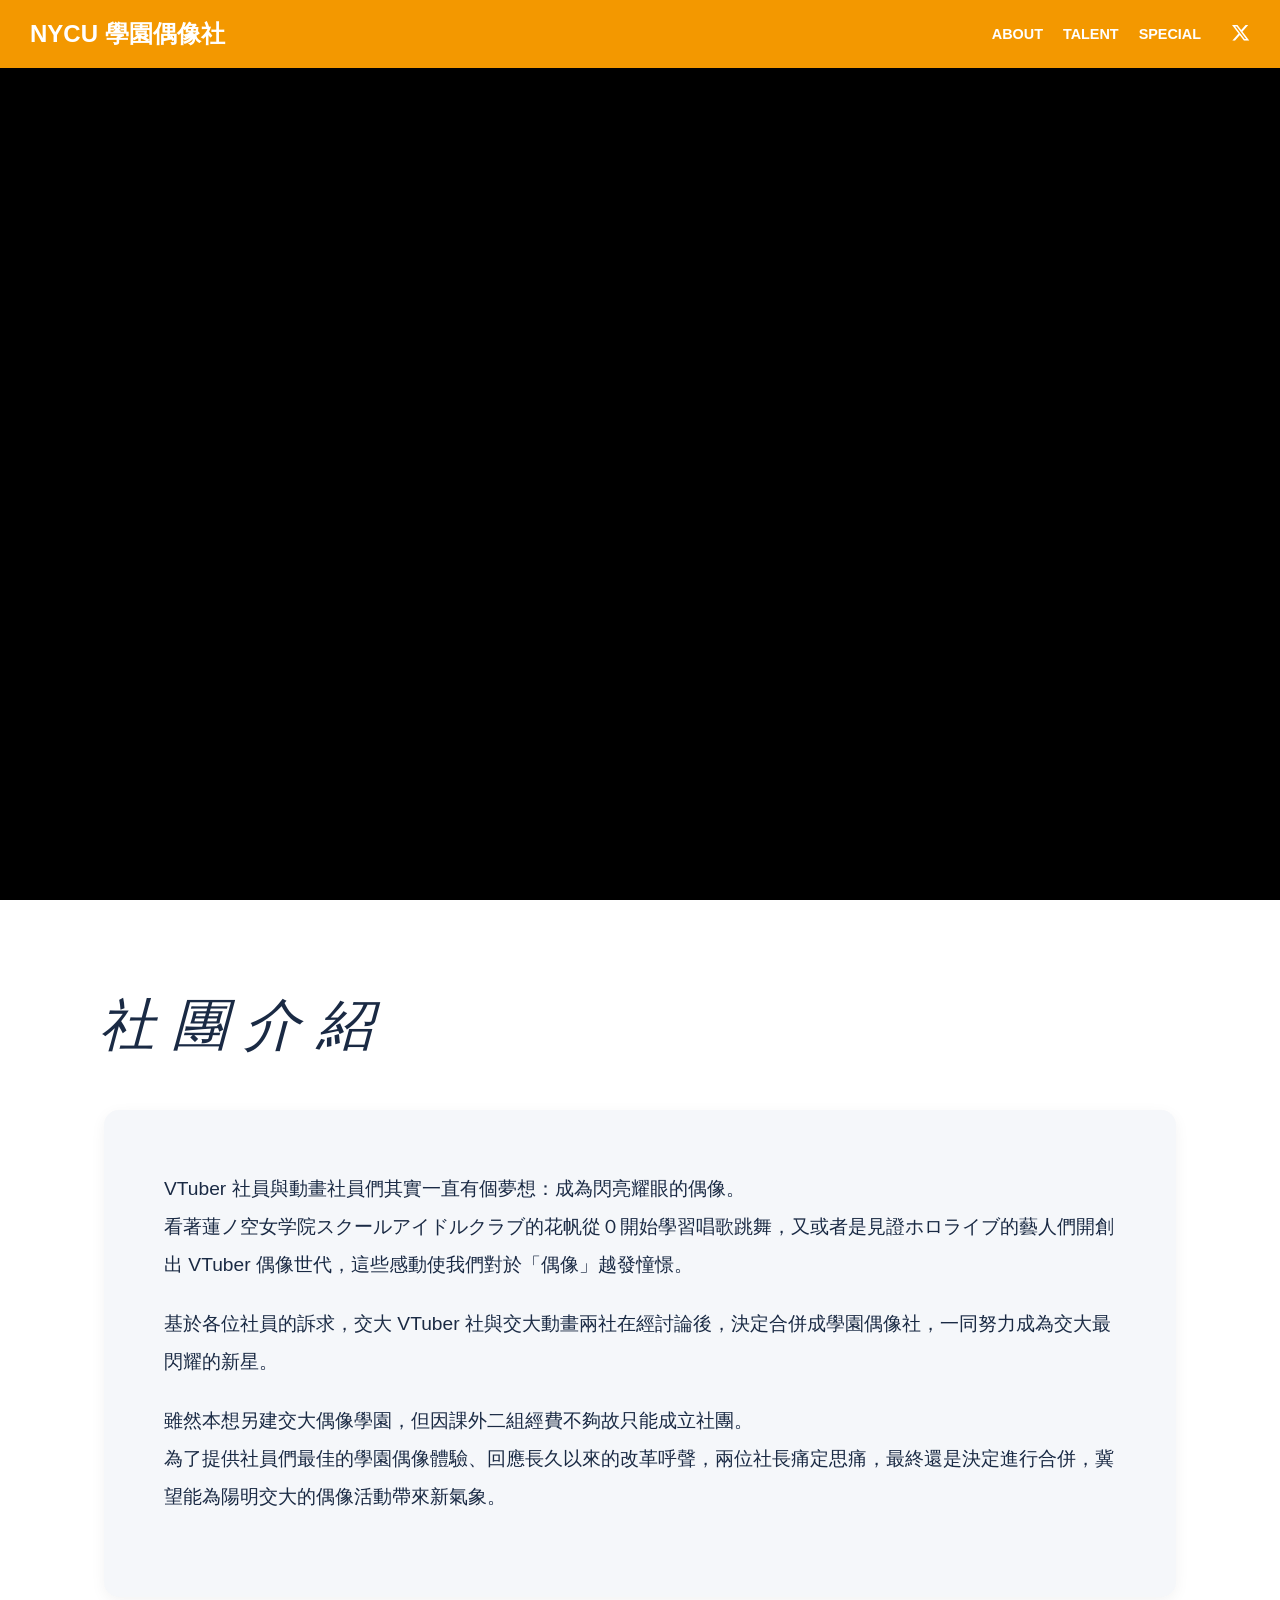
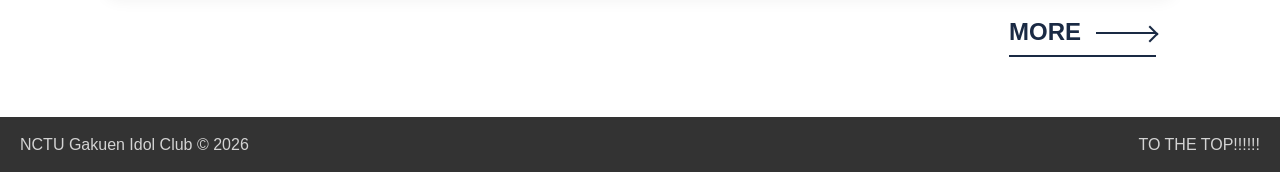
<file: index.html>
<!DOCTYPE html>
<html lang="ja">
<head>
    <meta charset="UTF-8">
    <meta name="viewport" content="width=device-width, initial-scale=1.0">
    <title>國立陽明交通大學學園偶像社</title>
    <link rel="icon" href="images/da.jpg">
    <link rel="stylesheet" href="style.css">
    <link rel="stylesheet" href="https://cdnjs.cloudflare.com/ajax/libs/font-awesome/6.4.0/css/all.min.css">
</head>
<body>
    <header class="site-header">
        <div class="logo">
            <a href="/">NYCU 學園偶像社</a>
        </div>
        <nav class="main-nav">
            <ul>
                <li><a href="pages/about.html">ABOUT</a></li>
                <li><a href="pages/talent.html">TALENT</a></li>
                <li><a href="https://www.youtube.com/shorts/sRKBkiL_kjs" target="_blank">SPECIAL</a></li>
            </ul>
        </nav>
        <div class="social-nav">
            <a href="#" target="_blank"><i class="fab fa-x-twitter"></i></a>
        </div>
        <button class="hamburger" id="hamburger">
            <span></span><span></span><span></span>
        </button>
    </header>

    <section class="hero">
        <div class="hero-content">
            <video src="./images/shuki.mp4" autoplay loop muted playsinline></video>
        </div>
    </section>

    <section class="about-club section-container" id="about">
        <h2 class="section-title">社團介紹</h2>
        <div class="about-content">
            <div class="about-text">
                <p>VTuber 社員與動畫社員們其實一直有個夢想：成為閃亮耀眼的偶像。<br>
                看著蓮ノ空女学院スクールアイドルクラブ的花帆從０開始學習唱歌跳舞，又或者是見證ホロライブ的藝人們開創出 VTuber 偶像世代，這些感動使我們對於「偶像」越發憧憬。</p>
                <p>基於各位社員的訴求，交大 VTuber 社與交大動畫兩社在經討論後，決定合併成學園偶像社，一同努力成為交大最閃耀的新星。</p>
                <p>雖然本想另建交大偶像學園，但因課外二組經費不夠故只能成立社團。<br>
                為了提供社員們最佳的學園偶像體驗、回應長久以來的改革呼聲，兩位社長痛定思痛，最終還是決定進行合併，冀望能為陽明交大的偶像活動帶來新氣象。</p>
            </div>
            <div class="about-more">
                <a href="pages/about.html" class="more-link">MORE <span class="arrow-line"></span></a>
            </div>
        </div>
    </section>

    <script src="script.js"></script>
    <footer class="site-footer">
        <div class="footer-left">NCTU Gakuen Idol Club &copy; 2026</div>
        <div class="footer-right">TO THE TOP!!!!!!</div>
    </footer>
</body>
</html>
</file>
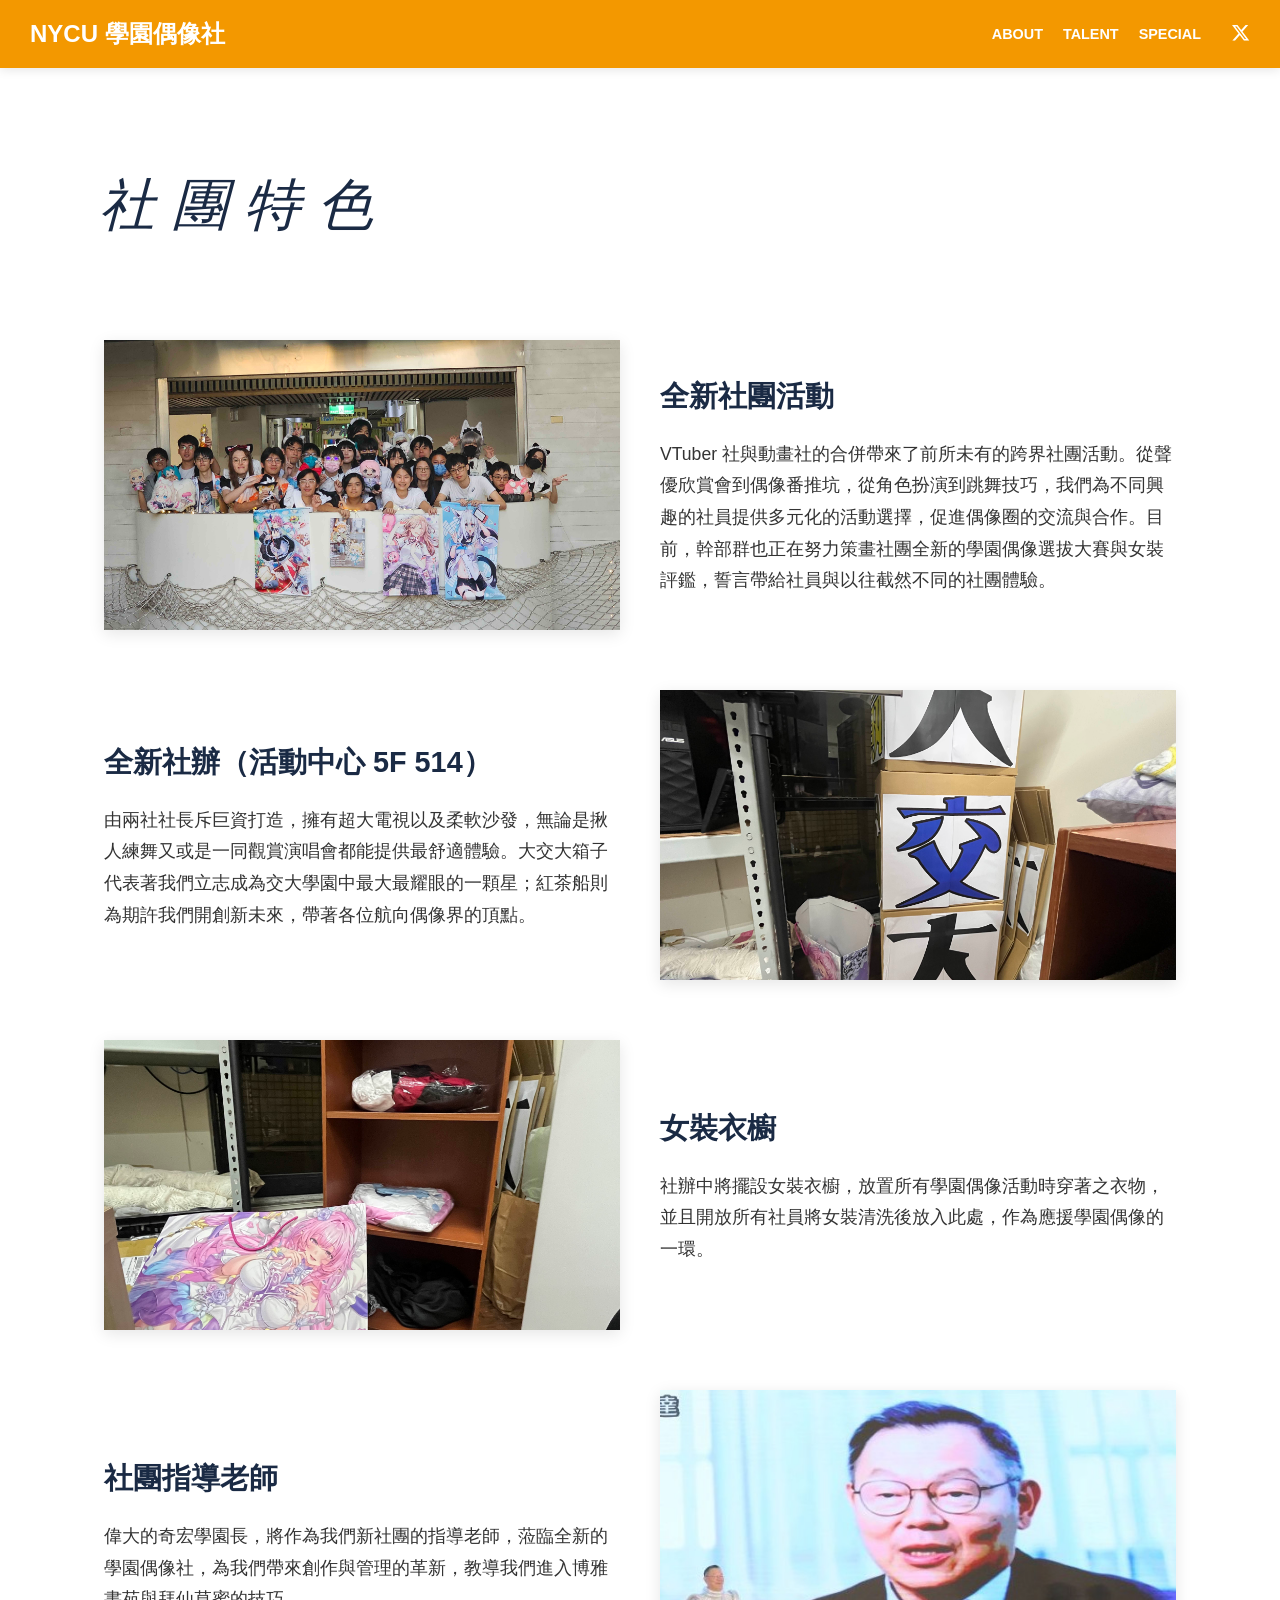
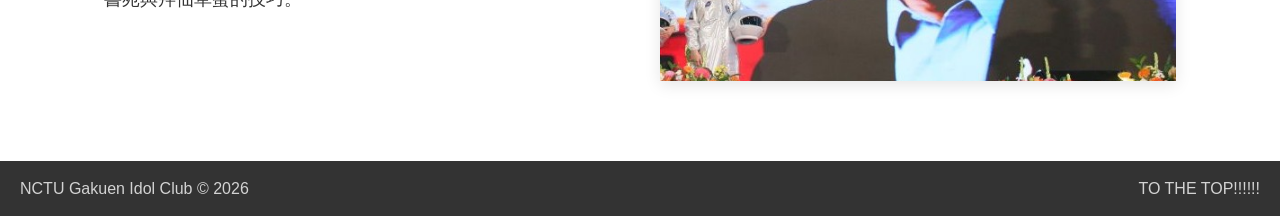
<file: pages/about.html>
<!DOCTYPE html>
<html lang="ja">
<head>
    <meta charset="UTF-8">
    <meta name="viewport" content="width=device-width, initial-scale=1.0">
    <title>國立陽明交通大學學園偶像社 - ABOUT</title>
    <link rel="icon" href="../images/da.jpg">
    <link rel="stylesheet" href="../style.css">
    <link rel="stylesheet" href="https://cdnjs.cloudflare.com/ajax/libs/font-awesome/6.4.0/css/all.min.css">
    <style>
        .working-container {
            height: 100vh;
            display: flex;
            align-items: center;
            justify-content: center;
            background-color: #f5f7fa;
            font-size: 3rem;
            color: #0033A0;
            font-weight: bold;
        }
    </style>
</head>
<body>
    <header class="site-header">
        <div class="logo">
            <a href="/">NYCU 學園偶像社</a>
        </div>
        <nav class="main-nav">
            <ul>
                <li><a href="about.html">ABOUT</a></li>
                <li><a href="talent.html">TALENT</a></li>
                <li><a href="https://www.youtube.com/shorts/sRKBkiL_kjs" target="_blank">SPECIAL</a></li>
            </ul>
        </nav>
        <div class="social-nav">
            <a href="#" target="_blank"><i class="fab fa-x-twitter"></i></a>
        </div>
        <button class="hamburger" id="hamburger">
            <span></span><span></span><span></span>
        </button>
    </header>

    <section class="about-section">
        <h2 class="section-title">社團特色</h2>
        <div class="feature-container">
            <div class="feature-row">
                <div class="feature-image">
                    <img src="../images/activity.jpg" alt="全新社團活動">
                </div>
                <div class="feature-text">
                    <h3>全新社團活動</h3>
                    <p>VTuber 社與動畫社的合併帶來了前所未有的跨界社團活動。從聲優欣賞會到偶像番推坑，從角色扮演到跳舞技巧，我們為不同興趣的社員提供多元化的活動選擇，促進偶像圈的交流與合作。目前，幹部群也正在努力策畫社團全新的學園偶像選拔大賽與女裝評鑑，誓言帶給社員與以往截然不同的社團體驗。</p>
                </div>
            </div>

            <div class="feature-row reverse">
                <div class="feature-image">
                    <img src="../images/bignycu.jpg" alt="全新社辦">
                </div>
                <div class="feature-text">
                    <h3>全新社辦（活動中心 5F 514）</h3>
                    <p>由兩社社長斥巨資打造，擁有超大電視以及柔軟沙發，無論是揪人練舞又或是一同觀賞演唱會都能提供最舒適體驗。大交大箱子代表著我們立志成為交大學園中最大最耀眼的一顆星；紅茶船則為期許我們開創新未來，帶著各位航向偶像界的頂點。</p>
                </div>
            </div>

            <div class="feature-row">
                <div class="feature-image">
                    <img src="../images/dress.jpg" alt="女裝衣櫥">
                </div>
                <div class="feature-text">
                    <h3>女裝衣櫥</h3>
                    <p>社辦中將擺設女裝衣櫥，放置所有學園偶像活動時穿著之衣物，並且開放所有社員將女裝清洗後放入此處，作為應援學園偶像的一環。</p>
                </div>
            </div>

            <div class="feature-row reverse">
                <div class="feature-image">
                    <img src="../images/qi.jpg" alt="社團指導老師">
                </div>
                <div class="feature-text">
                    <h3>社團指導老師</h3>
                    <p>偉大的奇宏學園長，將作為我們新社團的指導老師，蒞臨全新的學園偶像社，為我們帶來創作與管理的革新，教導我們進入博雅書苑與拜仙草蜜的技巧。</p>
                </div>
            </div>
        </div>
    </section>

    <script src="../script.js"></script>
    <footer class="site-footer">
        <div class="footer-left">NCTU Gakuen Idol Club &copy; 2026</div>
        <div class="footer-right">TO THE TOP!!!!!!</div>
    </footer>
</body>
</html>
</file>
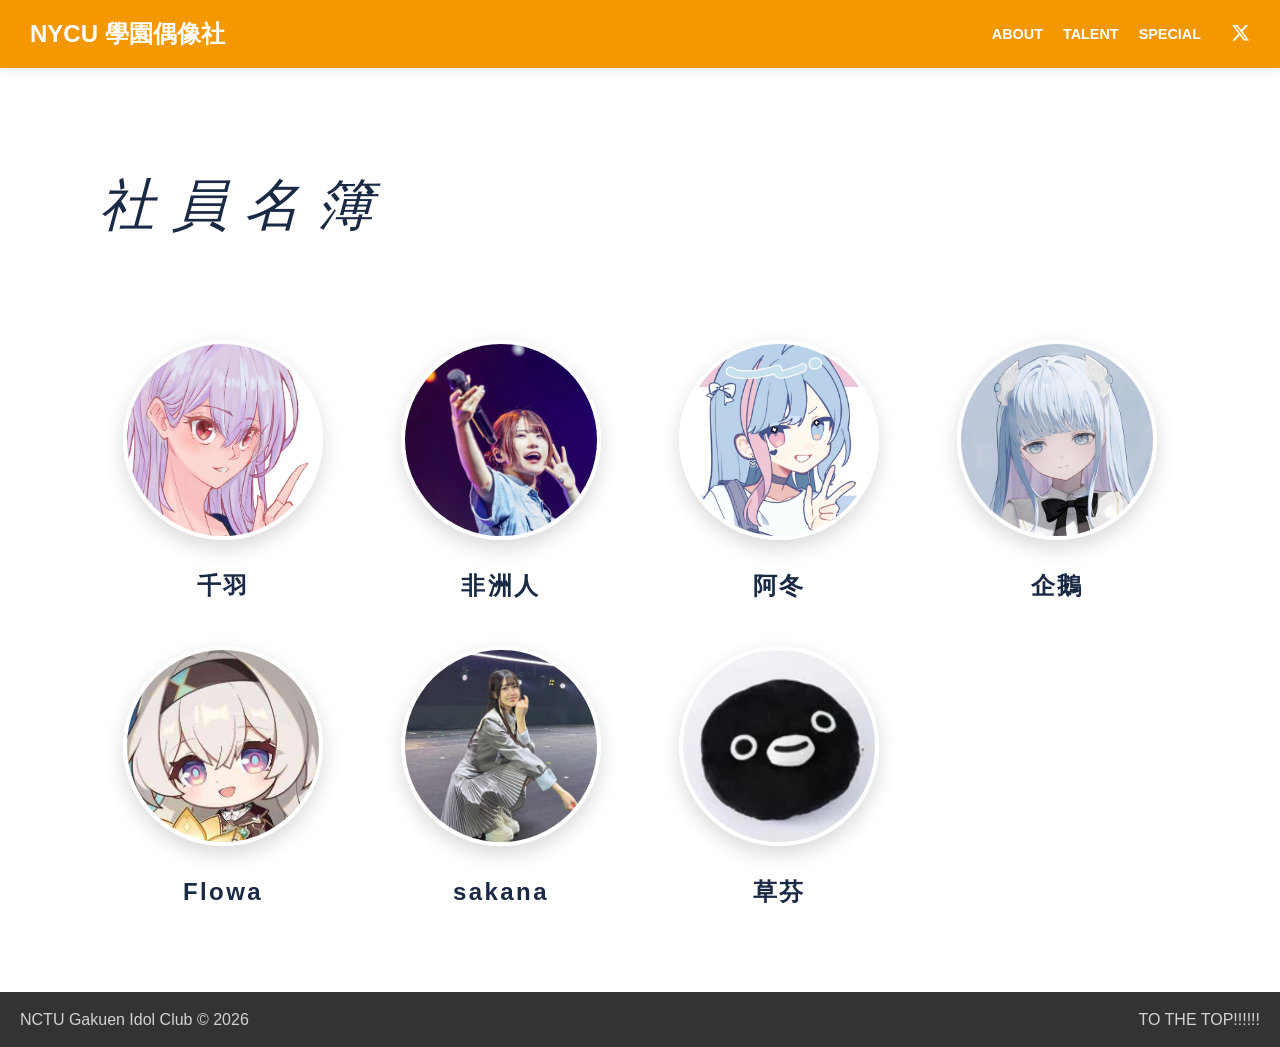
<file: pages/talent.html>
<!DOCTYPE html>
<html lang="ja">
<head>
    <meta charset="UTF-8">
    <meta name="viewport" content="width=device-width, initial-scale=1.0">
    <title>國立陽明交通大學學園偶像社 - TALENT</title>
    <link rel="icon" href="../images/da.jpg">
    <link rel="stylesheet" href="../style.css">
    <link rel="stylesheet" href="https://cdnjs.cloudflare.com/ajax/libs/font-awesome/6.4.0/css/all.min.css">
    <style>
        .working-container {
            height: 100vh;
            display: flex;
            align-items: center;
            justify-content: center;
            background-color: #f5f7fa;
            font-size: 3rem;
            color: #0033A0;
            font-weight: bold;
        }
    </style>
</head>
<body>
    <header class="site-header">
        <div class="logo">
            <a href="/">NYCU 學園偶像社</a>
        </div>
        <nav class="main-nav">
            <ul>
                <li><a href="about.html">ABOUT</a></li>
                <li><a href="talent.html">TALENT</a></li>
                <li><a href="https://www.youtube.com/shorts/sRKBkiL_kjs" target="_blank">SPECIAL</a></li>
            </ul>
        </nav>
        <div class="social-nav">
            <a href="#" target="_blank"><i class="fab fa-x-twitter"></i></a>
        </div>
        <button class="hamburger" id="hamburger">
            <span></span><span></span><span></span>
        </button>
    </header>

    <section class="talent-section">
        <h2 class="section-title">社員名簿</h2>
        <div class="talent-grid">
            <!-- 千羽 -->
            <div class="talent-card">
                <a href="talent/senba.html">
                    <img src="../images/senba.webp" alt="千羽" class="talent-img">
                </a>
                <h3 class="talent-name">千羽</h3>
            </div>
            <!-- 非洲人 -->
            <div class="talent-card">
                <a href="talent/african.html">
                    <img src="../images/gafric.webp" alt="非洲人" class="talent-img">
                </a>
                <h3 class="talent-name">非洲人</h3>
            </div>
            <!-- 阿冬 -->
            <div class="talent-card">
                <a href="talent/huyu.html">
                    <img src="../images/huyu.png" alt="阿冬" class="talent-img">
                </a>
                <h3 class="talent-name">阿冬</h3>
            </div>
            <!-- 企鵝 -->
            <div class="talent-card">
                <a href="talent/penguin.html">
                    <img src="../images/penguin.png" alt="企鵝" class="talent-img">
                </a>
                <h3 class="talent-name">企鵝</h3>
            </div>
            <!-- flowa -->
            <div class="talent-card">
                <a href="talent/flowa.html">
                    <img src="../images/flowa.jpg" alt="flowa" class="talent-img">
                </a>
                <h3 class="talent-name">Flowa</h3>
            </div>
            <!-- sakana -->
            <div class="talent-card">
                <a href="talent/sakana.html">
                    <img src="../images/sakana.jpg" alt="sakana" class="talent-img">
                </a>
                <h3 class="talent-name">sakana</h3>
            </div>
            <!-- 草芬 -->
            <div class="talent-card">
                <a href="talent/s9d.html">
                    <img src="../images/s9d.jpg" alt="草芬" class="talent-img">
                </a>
                <h3 class="talent-name">草芬</h3>
            </div>
        </div>
    </section>

    <script src="../script.js"></script>
    <footer class="site-footer">
        <div class="footer-left">NCTU Gakuen Idol Club &copy; 2026</div>
        <div class="footer-right">TO THE TOP!!!!!!</div>
    </footer>
</body>
</html>
</file>
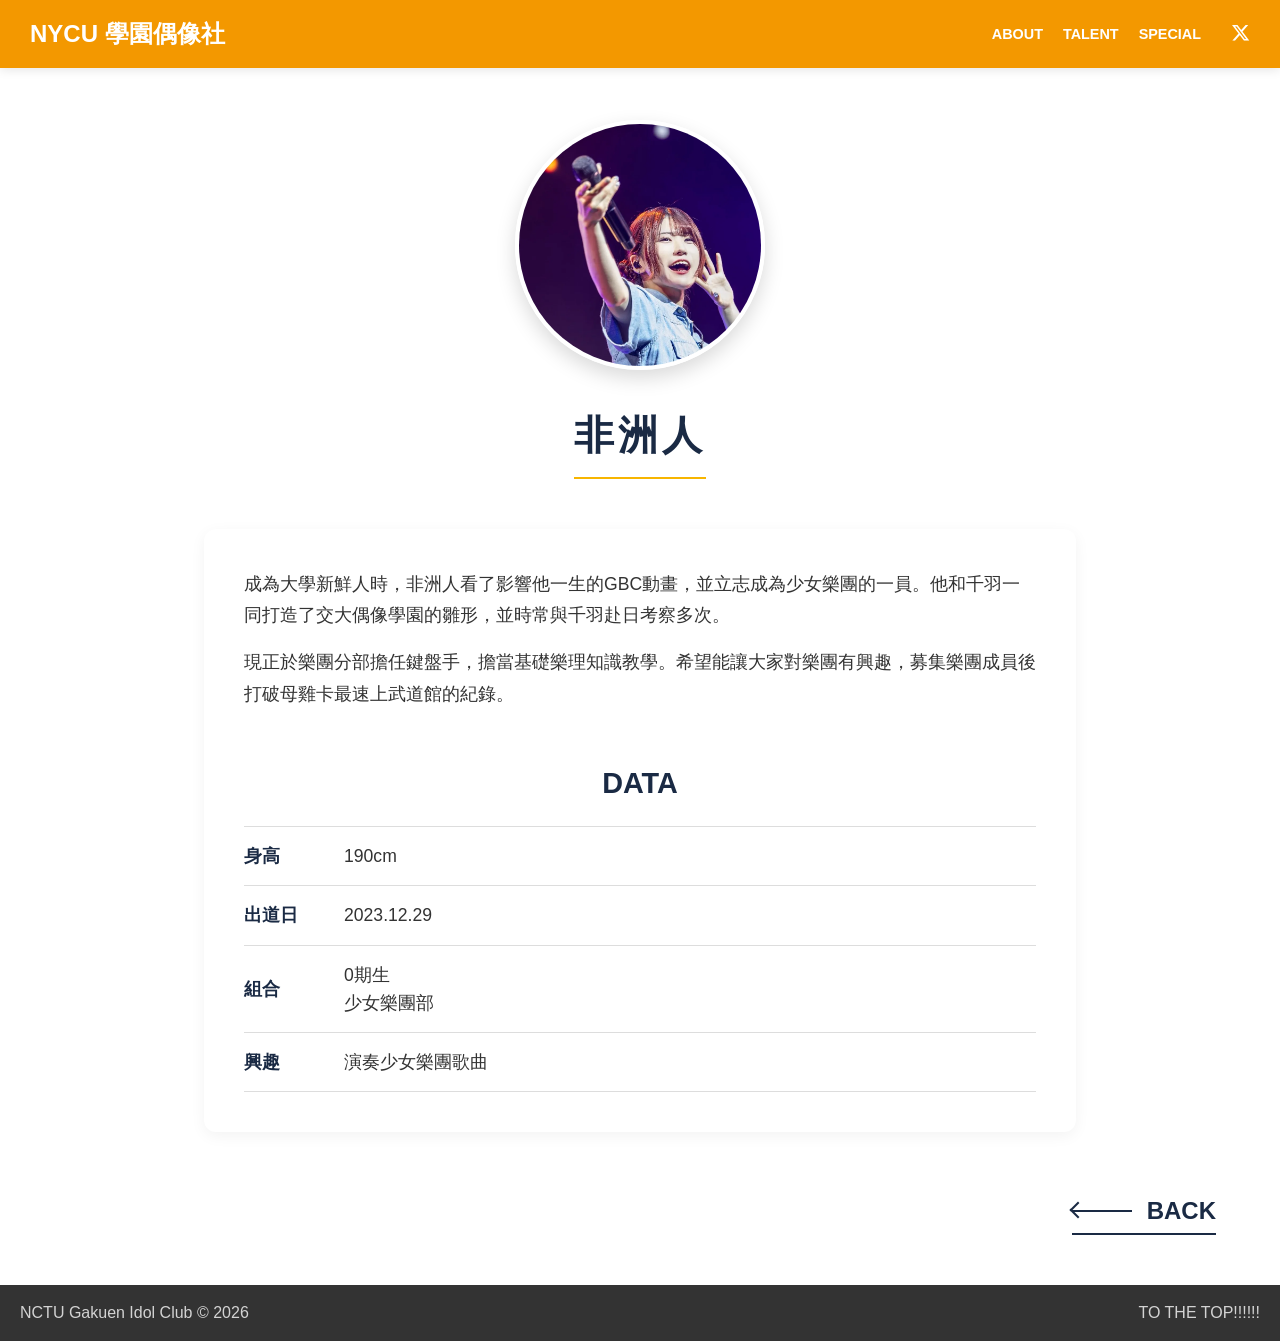
<file: pages/talent/african.html>
<!DOCTYPE html>
<html lang="zh-TW">
<head>
    <meta charset="UTF-8">
    <meta name="viewport" content="width=device-width, initial-scale=1.0">
    <title>國立陽明交通大學學園偶像社 - 非洲人</title>
    <link rel="icon" href="../../images/da.jpg">
    <link rel="stylesheet" href="../../style.css">
    <link rel="stylesheet" href="https://cdnjs.cloudflare.com/ajax/libs/font-awesome/6.4.0/css/all.min.css">
</head>
<body>
    <header class="site-header">
        <div class="logo">
            <a href="/">NYCU 學園偶像社</a>
        </div>
        <nav class="main-nav">
            <ul>
                <li><a href="../about.html">ABOUT</a></li>
                <li><a href="../talent.html">TALENT</a></li>
                <li><a href="https://www.youtube.com/shorts/sRKBkiL_kjs" target="_blank">SPECIAL</a></li>
            </ul>
        </nav>
        <div class="social-nav">
            <a href="#" target="_blank"><i class="fab fa-x-twitter"></i></a>
        </div>
        <button class="hamburger" id="hamburger">
            <span></span><span></span><span></span>
        </button>
    </header>

    <main class="talent-profile">
        <div class="profile-header">
            <div class="profile-avatar">
                <img src="../../images/gafric.webp" alt="非洲人">
            </div>
            <h1 class="profile-name">非洲人</h1>
        </div>

        <div class="profile-content">
            <div class="profile-intro">
                <p>成為大學新鮮人時，非洲人看了影響他一生的GBC動畫，並立志成為少女樂團的一員。他和千羽一同打造了交大偶像學園的雛形，並時常與千羽赴日考察多次。</p>
                <p>現正於樂團分部擔任鍵盤手，擔當基礎樂理知識教學。希望能讓大家對樂團有興趣，募集樂團成員後打破母雞卡最速上武道館的紀錄。</p>
            </div>

            <div class="profile-data">
                <h2 class="data-title">DATA</h2>
                <table class="data-table">
                    <tr>
                        <th>身高</th>
                        <td>190cm</td>
                    </tr>
                    <tr>
                        <th>出道日</th>
                        <td>2023.12.29</td>
                    </tr>
                    <tr>
                        <th>組合</th>
                        <td>0期生<br>少女樂團部</td>
                    </tr>
                    <tr>
                        <th>興趣</th>
                        <td>演奏少女樂團歌曲</td>
                    </tr>
                </table>
            </div>
        </div>
    </main>
    <div style="text-align: right; margin-top: 50px; margin-bottom: 50px; padding-right: 5%;"><a href="../talent.html" class="more-link"><span class="arrow-line" style="transform: rotate(180deg); margin-left: 0; margin-right: 15px;"></span>BACK</a></div>
    <script src="../../script.js"></script>
    <footer class="site-footer">
        <div class="footer-left">NCTU Gakuen Idol Club &copy; 2026</div>
        <div class="footer-right">TO THE TOP!!!!!!</div>
    </footer>
</body>
</html>
</file>
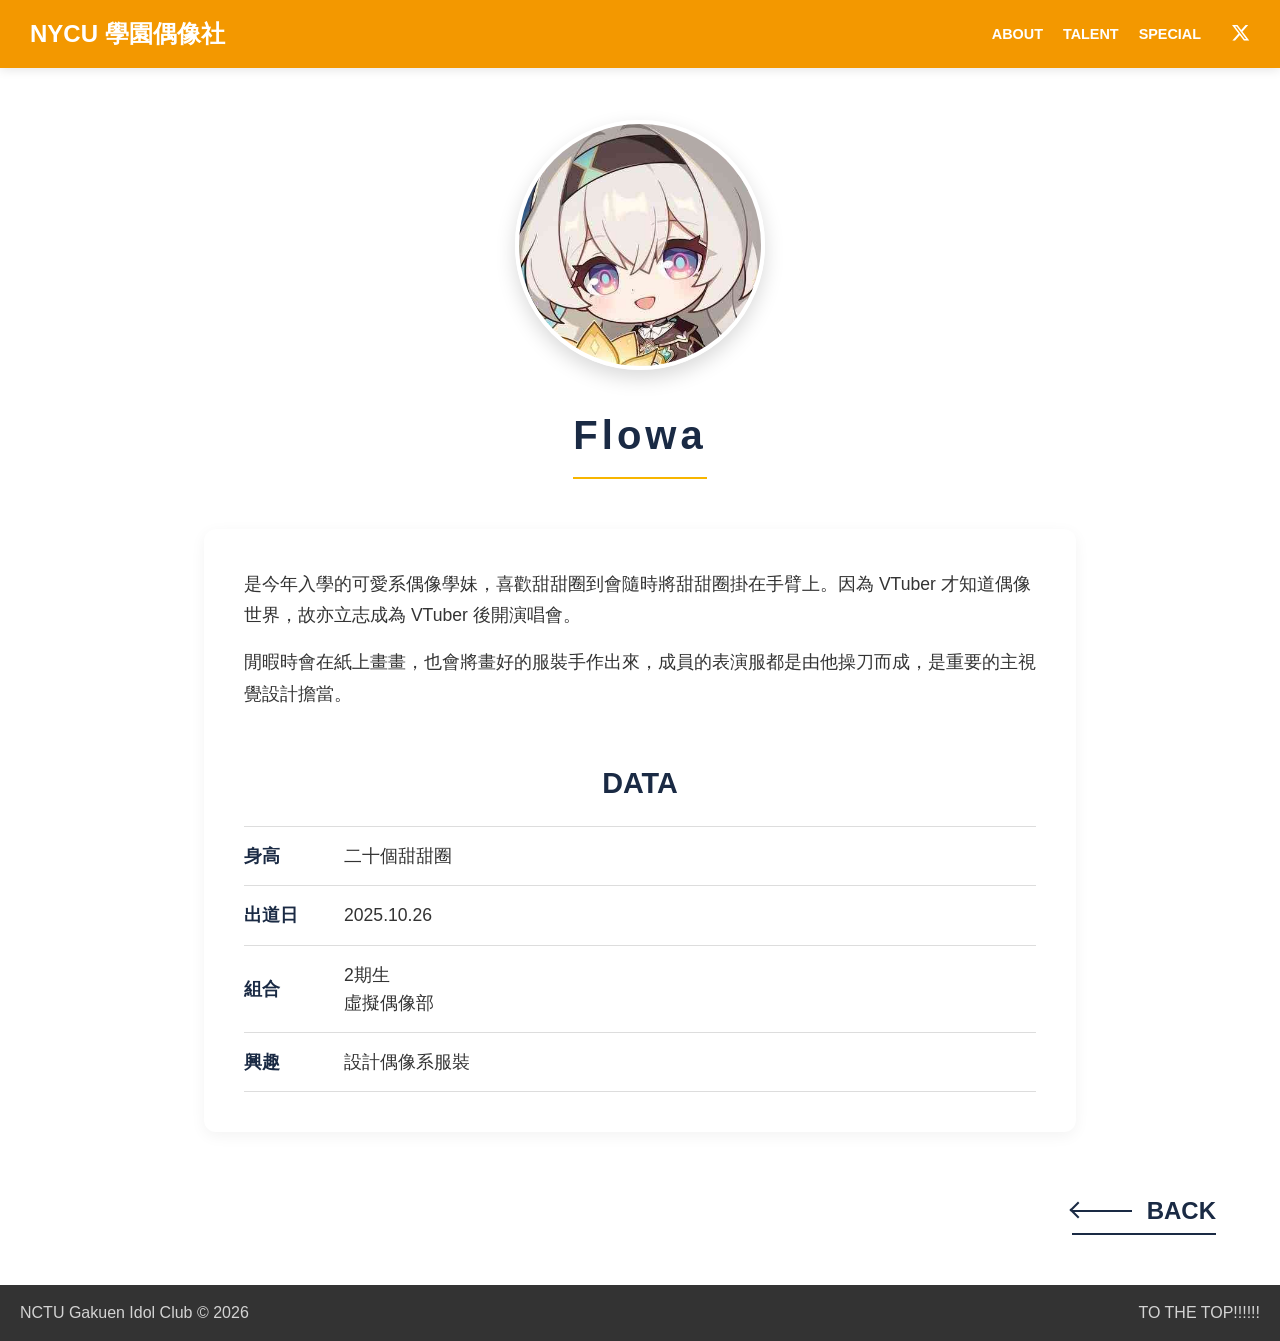
<file: pages/talent/flowa.html>
<!DOCTYPE html>
<html lang="zh-TW">
<head>
    <meta charset="UTF-8">
    <meta name="viewport" content="width=device-width, initial-scale=1.0">
    <title>國立陽明交通大學學園偶像社 - Flowa</title>
    <link rel="icon" href="../../images/da.jpg">
    <link rel="stylesheet" href="../../style.css">
    <link rel="stylesheet" href="https://cdnjs.cloudflare.com/ajax/libs/font-awesome/6.4.0/css/all.min.css">
</head>
<body>
    <header class="site-header">
        <div class="logo">
            <a href="/">NYCU 學園偶像社</a>
        </div>
        <nav class="main-nav">
            <ul>
                <li><a href="../about.html">ABOUT</a></li>
                <li><a href="../talent.html">TALENT</a></li>
                <li><a href="https://www.youtube.com/shorts/sRKBkiL_kjs" target="_blank">SPECIAL</a></li>
            </ul>
        </nav>
        <div class="social-nav">
            <a href="#" target="_blank"><i class="fab fa-x-twitter"></i></a>
        </div>
        <button class="hamburger" id="hamburger">
            <span></span><span></span><span></span>
        </button>
    </header>

    <main class="talent-profile">
        <div class="profile-header">
            <div class="profile-avatar">
                <img src="../../images/flowa.jpg" alt="Flowa">
            </div>
            <h1 class="profile-name">Flowa</h1>
        </div>

        <div class="profile-content">
            <div class="profile-intro">
                <p>是今年入學的可愛系偶像學妹，喜歡甜甜圈到會隨時將甜甜圈掛在手臂上。因為 VTuber 才知道偶像世界，故亦立志成為 VTuber 後開演唱會。</p>
                <p>閒暇時會在紙上畫畫，也會將畫好的服裝手作出來，成員的表演服都是由他操刀而成，是重要的主視覺設計擔當。</p>
            </div>

            <div class="profile-data">
                <h2 class="data-title">DATA</h2>
                <table class="data-table">
                    <tr>
                        <th>身高</th>
                        <td>二十個甜甜圈</td>
                    </tr>
                    <tr>
                        <th>出道日</th>
                        <td>2025.10.26</td>
                    </tr>
                    <tr>
                        <th>組合</th>
                        <td>2期生<br>虛擬偶像部</td>
                    </tr>
                    <tr>
                        <th>興趣</th>
                        <td>設計偶像系服裝</td>
                    </tr>
                </table>
            </div>
        </div>
    </main>
    <div style="text-align: right; margin-top: 50px; margin-bottom: 50px; padding-right: 5%;"><a href="../talent.html" class="more-link"><span class="arrow-line" style="transform: rotate(180deg); margin-left: 0; margin-right: 15px;"></span>BACK</a></div>
    <script src="../../script.js"></script>
    <footer class="site-footer">
        <div class="footer-left">NCTU Gakuen Idol Club &copy; 2026</div>
        <div class="footer-right">TO THE TOP!!!!!!</div>
    </footer>
</body>
</html>
</file>
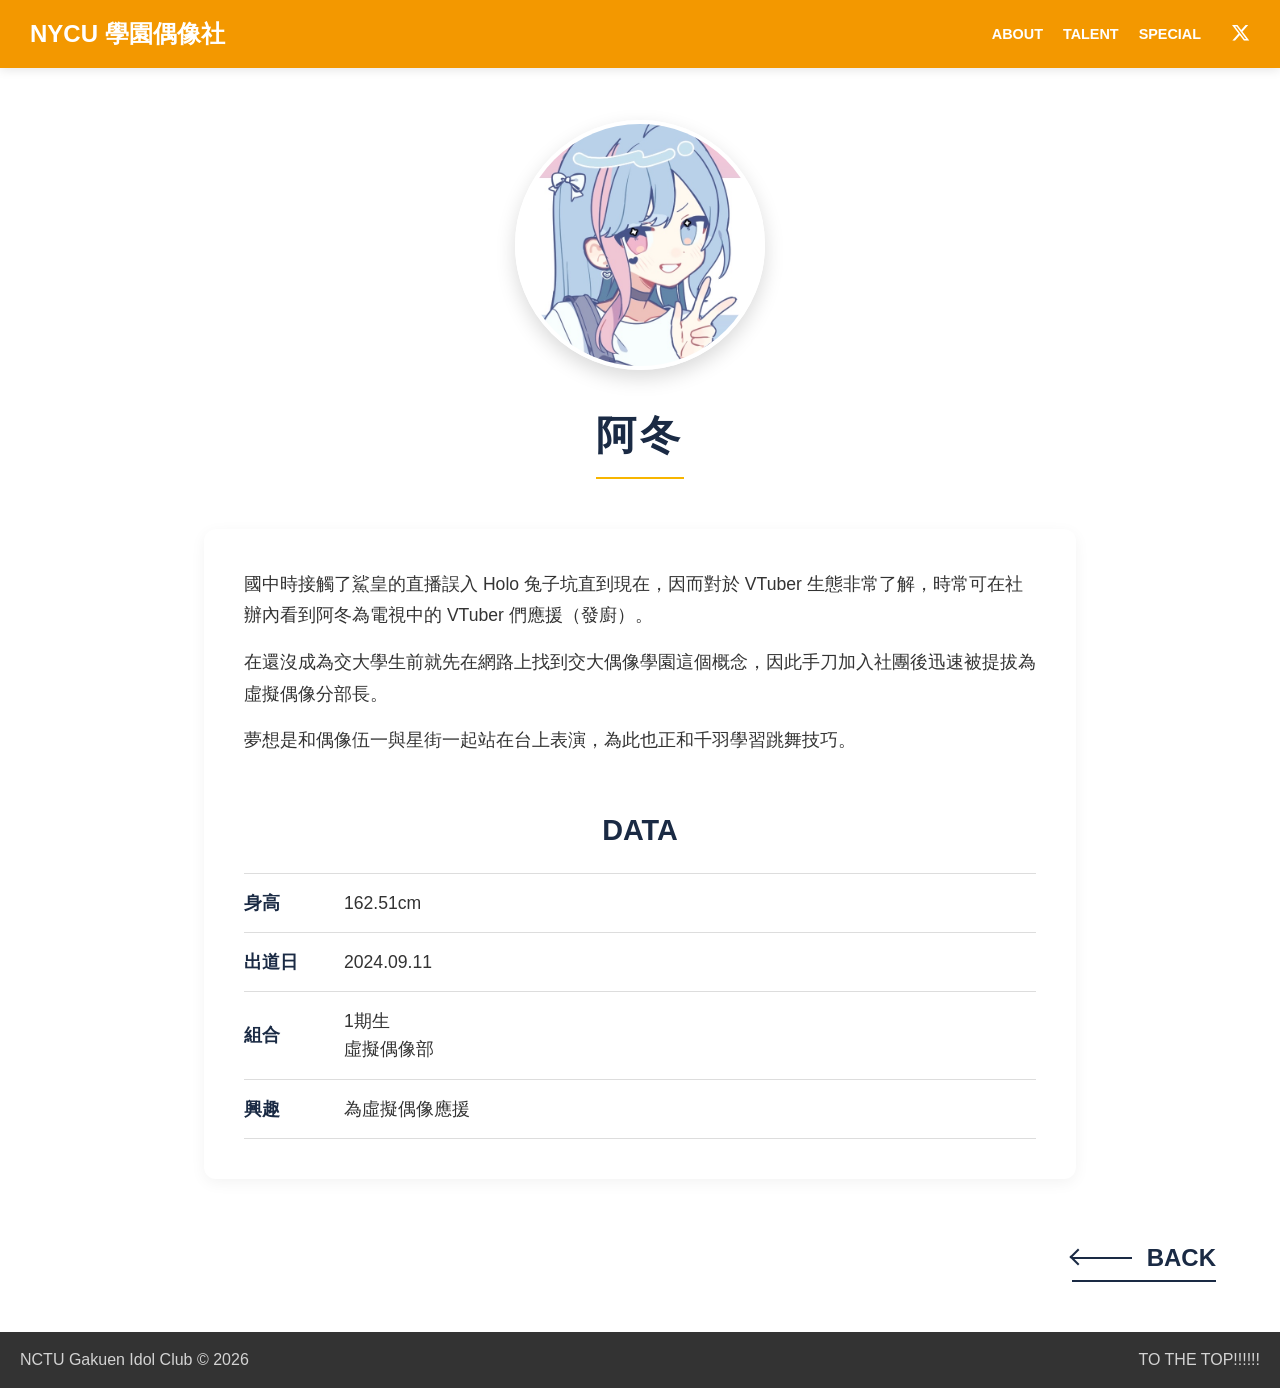
<file: pages/talent/huyu.html>
<!DOCTYPE html>
<html lang="zh-TW">
<head>
    <meta charset="UTF-8">
    <meta name="viewport" content="width=device-width, initial-scale=1.0">
    <title>國立陽明交通大學學園偶像社 - 阿冬</title>
    <link rel="icon" href="../../images/da.jpg">
    <link rel="stylesheet" href="../../style.css">
    <link rel="stylesheet" href="https://cdnjs.cloudflare.com/ajax/libs/font-awesome/6.4.0/css/all.min.css">
</head>
<body>
    <header class="site-header">
        <div class="logo">
            <a href="/">NYCU 學園偶像社</a>
        </div>
        <nav class="main-nav">
            <ul>
                <li><a href="../about.html">ABOUT</a></li>
                <li><a href="../talent.html">TALENT</a></li>
                <li><a href="https://www.youtube.com/shorts/sRKBkiL_kjs" target="_blank">SPECIAL</a></li>
            </ul>
        </nav>
        <div class="social-nav">
            <a href="#" target="_blank"><i class="fab fa-x-twitter"></i></a>
        </div>
        <button class="hamburger" id="hamburger">
            <span></span><span></span><span></span>
        </button>
    </header>

    <main class="talent-profile">
        <div class="profile-header">
            <div class="profile-avatar">
                <img src="../../images/huyu.png" alt="阿冬">
            </div>
            <h1 class="profile-name">阿冬</h1>
        </div>

        <div class="profile-content">
            <div class="profile-intro">
                <p>國中時接觸了鯊皇的直播誤入 Holo 兔子坑直到現在，因而對於 VTuber 生態非常了解，時常可在社辦內看到阿冬為電視中的 VTuber 們應援（發廚）。</p>
                <p>在還沒成為交大學生前就先在網路上找到交大偶像學園這個概念，因此手刀加入社團後迅速被提拔為虛擬偶像分部長。</p>
                <p>夢想是和偶像伍一與星街一起站在台上表演，為此也正和千羽學習跳舞技巧。</p>
            </div>

            <div class="profile-data">
                <h2 class="data-title">DATA</h2>
                <table class="data-table">
                    <tr>
                        <th>身高</th>
                        <td>162.51cm</td>
                    </tr>
                    <tr>
                        <th>出道日</th>
                        <td>2024.09.11</td>
                    </tr>
                    <tr>
                        <th>組合</th>
                        <td>1期生<br>虛擬偶像部</td>
                    </tr>
                    <tr>
                        <th>興趣</th>
                        <td>為虛擬偶像應援</td>
                    </tr>
                </table>
            </div>
        </div>
    </main>
    <div style="text-align: right; margin-top: 50px; margin-bottom: 50px; padding-right: 5%;"><a href="../talent.html" class="more-link"><span class="arrow-line" style="transform: rotate(180deg); margin-left: 0; margin-right: 15px;"></span>BACK</a></div>
    <script src="../../script.js"></script>
    <footer class="site-footer">
        <div class="footer-left">NCTU Gakuen Idol Club &copy; 2026</div>
        <div class="footer-right">TO THE TOP!!!!!!</div>
    </footer>
</body>
</html>
</file>
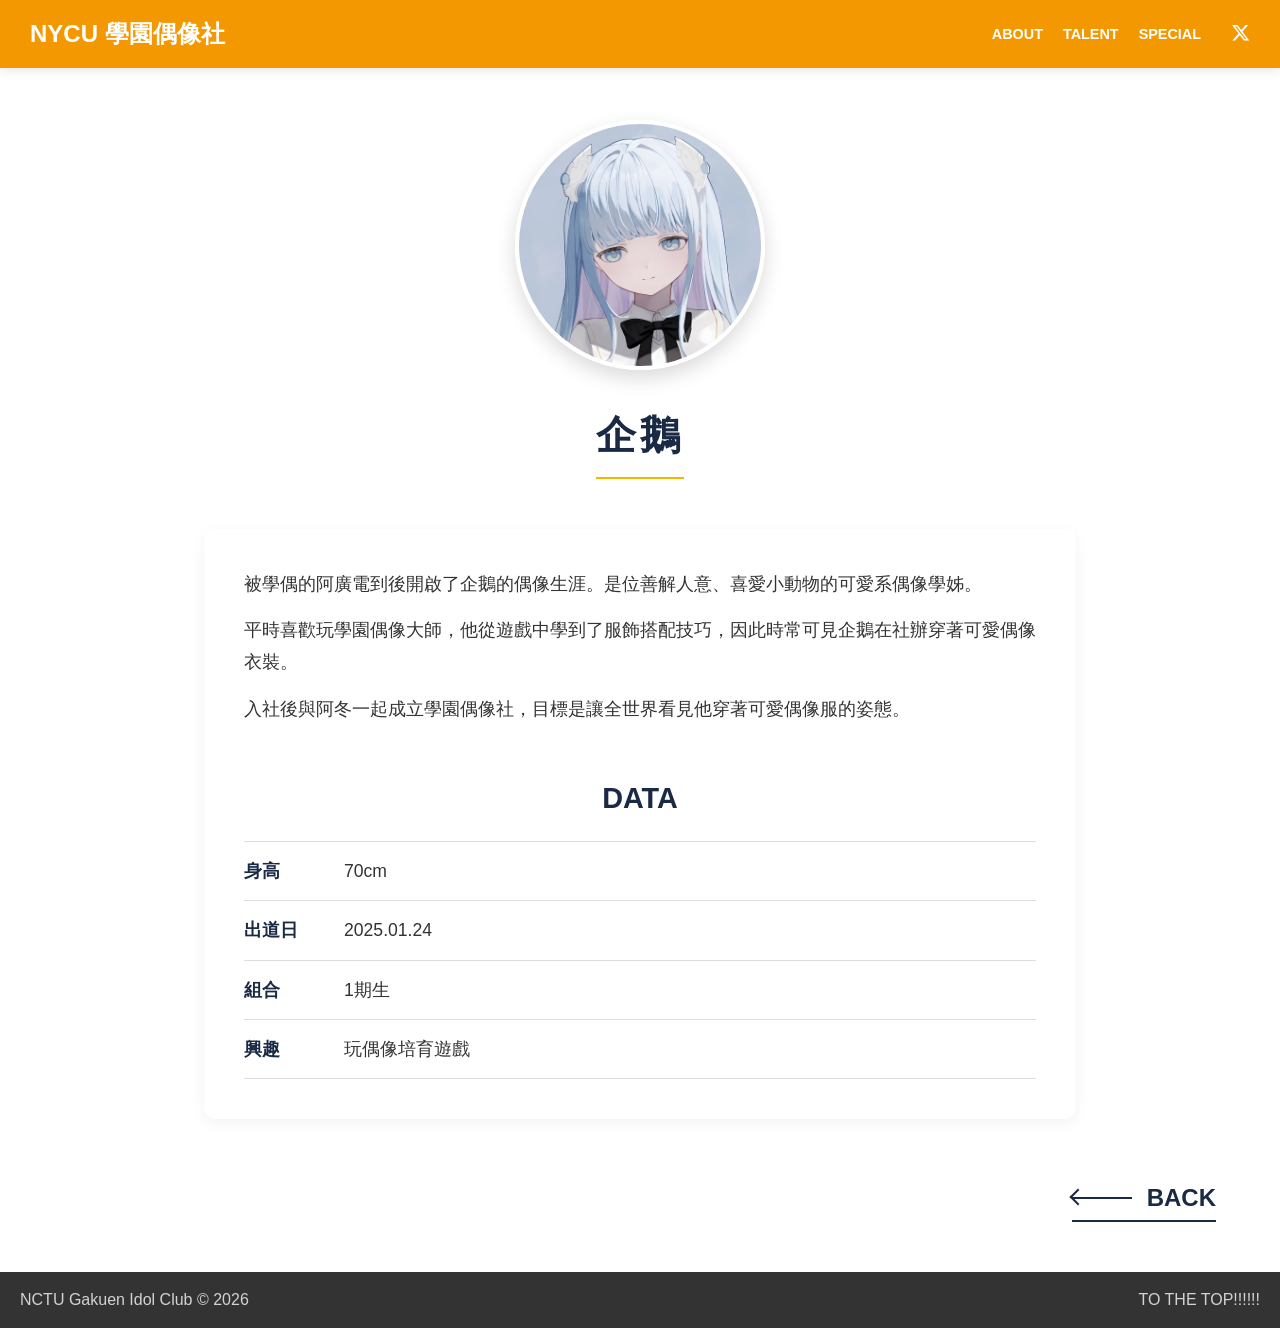
<file: pages/talent/penguin.html>
<!DOCTYPE html>
<html lang="zh-TW">
<head>
    <meta charset="UTF-8">
    <meta name="viewport" content="width=device-width, initial-scale=1.0">
    <title>國立陽明交通大學學園偶像社 - 企鵝</title>
    <link rel="icon" href="../../images/da.jpg">
    <link rel="stylesheet" href="../../style.css">
    <link rel="stylesheet" href="https://cdnjs.cloudflare.com/ajax/libs/font-awesome/6.4.0/css/all.min.css">
</head>
<body>
    <header class="site-header">
        <div class="logo">
            <a href="/">NYCU 學園偶像社</a>
        </div>
        <nav class="main-nav">
            <ul>
                <li><a href="../about.html">ABOUT</a></li>
                <li><a href="../talent.html">TALENT</a></li>
                <li><a href="https://www.youtube.com/shorts/sRKBkiL_kjs" target="_blank">SPECIAL</a></li>
            </ul>
        </nav>
        <div class="social-nav">
            <a href="#" target="_blank"><i class="fab fa-x-twitter"></i></a>
        </div>
        <button class="hamburger" id="hamburger">
            <span></span><span></span><span></span>
        </button>
    </header>

    <main class="talent-profile">
        <div class="profile-header">
            <div class="profile-avatar">
                <img src="../../images/penguin.png" alt="企鵝">
            </div>
            <h1 class="profile-name">企鵝</h1>
        </div>

        <div class="profile-content">
            <div class="profile-intro">
                <p>被學偶的阿廣電到後開啟了企鵝的偶像生涯。是位善解人意、喜愛小動物的可愛系偶像學姊。</p>
                <p>平時喜歡玩學園偶像大師，他從遊戲中學到了服飾搭配技巧，因此時常可見企鵝在社辦穿著可愛偶像衣裝。</p>
                <p>入社後與阿冬一起成立學園偶像社，目標是讓全世界看見他穿著可愛偶像服的姿態。</p>
            </div>

            <div class="profile-data">
                <h2 class="data-title">DATA</h2>
                <table class="data-table">
                    <tr>
                        <th>身高</th>
                        <td>70cm</td>
                    </tr>
                    <tr>
                        <th>出道日</th>
                        <td>2025.01.24</td>
                    </tr>
                    <tr>
                        <th>組合</th>
                        <td>1期生</td>
                    </tr>
                    <tr>
                        <th>興趣</th>
                        <td>玩偶像培育遊戲</td>
                    </tr>
                </table>
            </div>
        </div>
    </main>
    <div style="text-align: right; margin-top: 50px; margin-bottom: 50px; padding-right: 5%;"><a href="../talent.html" class="more-link"><span class="arrow-line" style="transform: rotate(180deg); margin-left: 0; margin-right: 15px;"></span>BACK</a></div>
    <script src="../../script.js"></script>
    <footer class="site-footer">
        <div class="footer-left">NCTU Gakuen Idol Club &copy; 2026</div>
        <div class="footer-right">TO THE TOP!!!!!!</div>
    </footer>
</body>
</html>
</file>
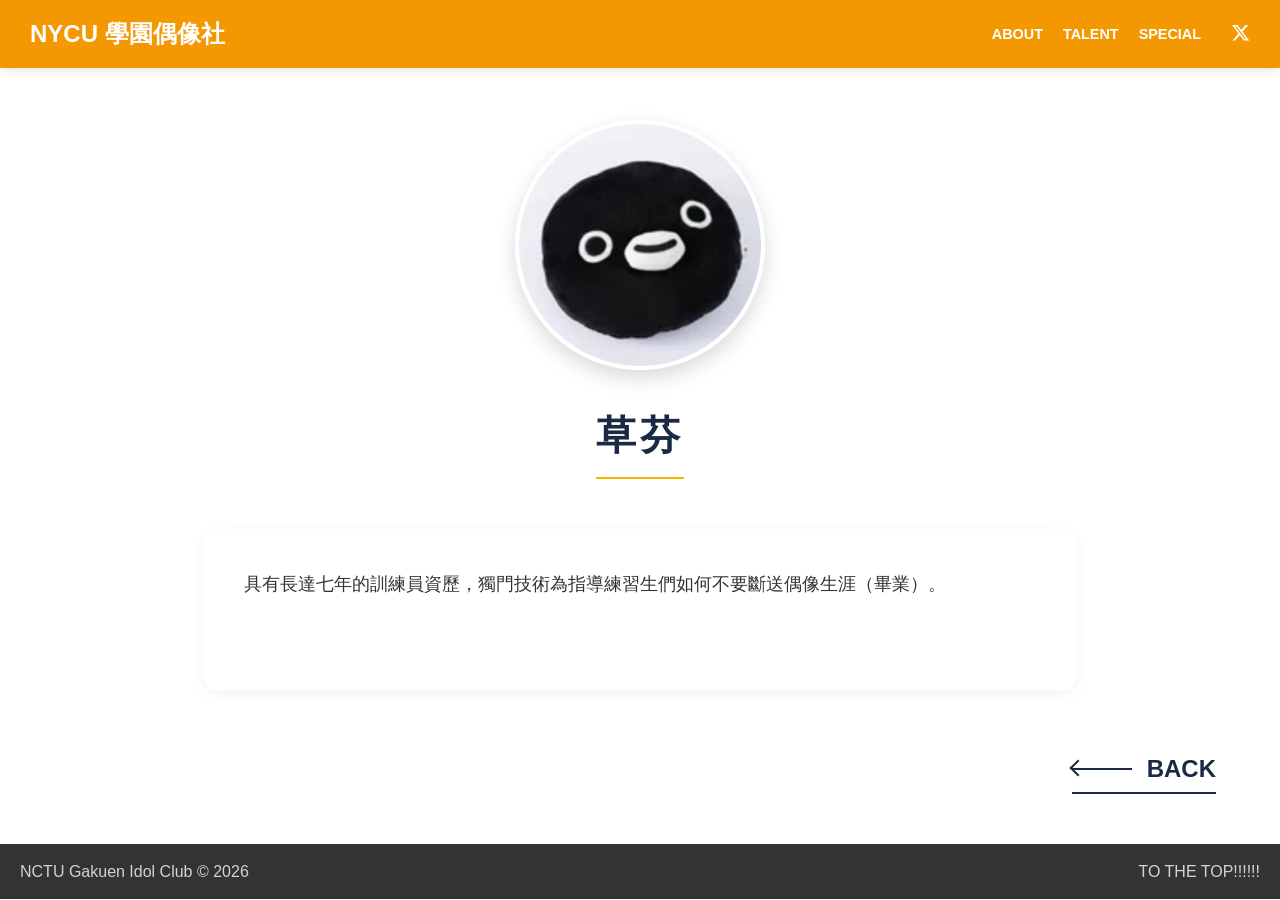
<file: pages/talent/s9d.html>
<!DOCTYPE html>
<html lang="zh-TW">
<head>
    <meta charset="UTF-8">
    <meta name="viewport" content="width=device-width, initial-scale=1.0">
    <title>國立陽明交通大學學園偶像社 - 草芬</title>
    <link rel="icon" href="../../images/da.jpg">
    <link rel="stylesheet" href="../../style.css">
    <link rel="stylesheet" href="https://cdnjs.cloudflare.com/ajax/libs/font-awesome/6.4.0/css/all.min.css">
</head>
<body>
    <header class="site-header">
        <div class="logo">
            <a href="/">NYCU 學園偶像社</a>
        </div>
        <nav class="main-nav">
            <ul>
                <li><a href="../about.html">ABOUT</a></li>
                <li><a href="../talent.html">TALENT</a></li>
                <li><a href="https://www.youtube.com/shorts/sRKBkiL_kjs" target="_blank">SPECIAL</a></li>
            </ul>
        </nav>
        <div class="social-nav">
            <a href="#" target="_blank"><i class="fab fa-x-twitter"></i></a>
        </div>
        <button class="hamburger" id="hamburger">
            <span></span><span></span><span></span>
        </button>
    </header>

    <main class="talent-profile">
        <div class="profile-header">
            <div class="profile-avatar">
                <img src="../../images/s9d.jpg" alt="草芬">
            </div>
            <h1 class="profile-name">草芬</h1>
        </div>

        <div class="profile-content">
            <div class="profile-intro">
                <p>具有長達七年的訓練員資歷，獨門技術為指導練習生們如何不要斷送偶像生涯（畢業）。</p>
            </div>
        </div>
    </main>
    <div style="text-align: right; margin-top: 50px; margin-bottom: 50px; padding-right: 5%;"><a href="../talent.html" class="more-link"><span class="arrow-line" style="transform: rotate(180deg); margin-left: 0; margin-right: 15px;"></span>BACK</a></div>
    <script src="../../script.js"></script>
    <footer class="site-footer">
        <div class="footer-left">NCTU Gakuen Idol Club &copy; 2026</div>
        <div class="footer-right">TO THE TOP!!!!!!</div>
    </footer>
</body>
</html>
</file>
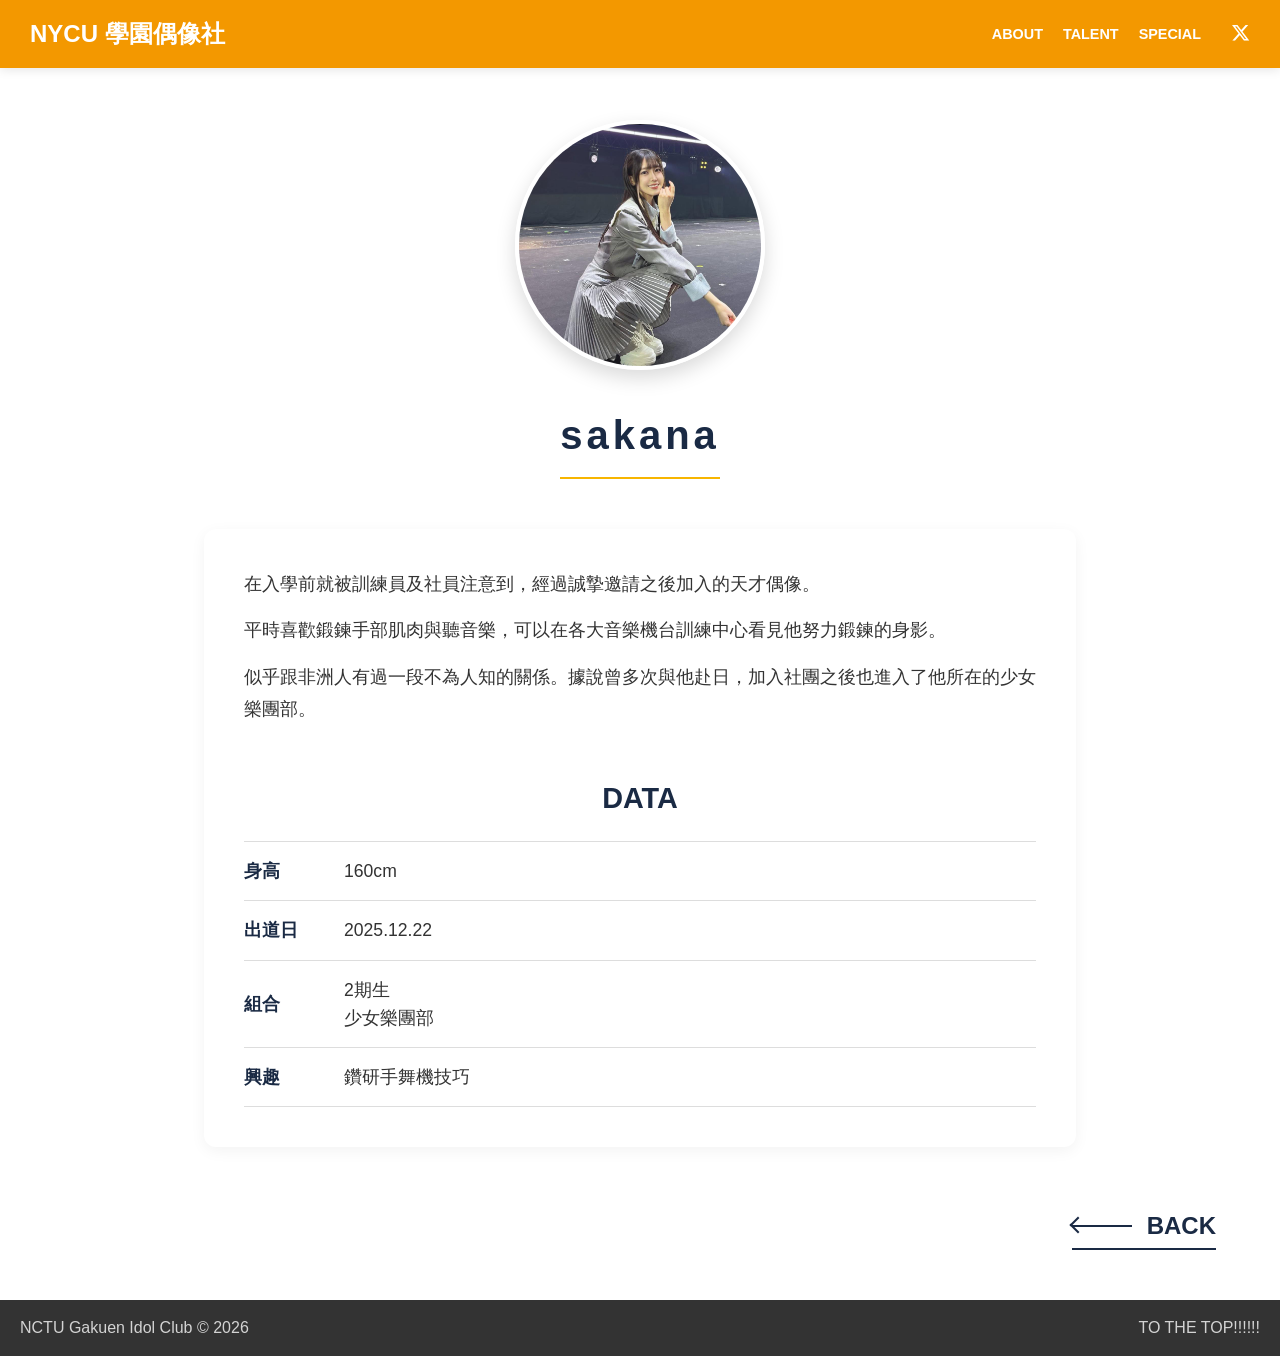
<file: pages/talent/sakana.html>
<!DOCTYPE html>
<html lang="zh-TW">
<head>
    <meta charset="UTF-8">
    <meta name="viewport" content="width=device-width, initial-scale=1.0">
    <title>國立陽明交通大學學園偶像社 - sakana</title>
    <link rel="icon" href="../../images/da.jpg">
    <link rel="stylesheet" href="../../style.css">
    <link rel="stylesheet" href="https://cdnjs.cloudflare.com/ajax/libs/font-awesome/6.4.0/css/all.min.css">
</head>
<body>
    <header class="site-header">
        <div class="logo">
            <a href="/">NYCU 學園偶像社</a>
        </div>
        <nav class="main-nav">
            <ul>
                <li><a href="../about.html">ABOUT</a></li>
                <li><a href="../talent.html">TALENT</a></li>
                <li><a href="https://www.youtube.com/shorts/sRKBkiL_kjs" target="_blank">SPECIAL</a></li>
            </ul>
        </nav>
        <div class="social-nav">
            <a href="#" target="_blank"><i class="fab fa-x-twitter"></i></a>
        </div>
        <button class="hamburger" id="hamburger">
            <span></span><span></span><span></span>
        </button>
    </header>

    <main class="talent-profile">
        <div class="profile-header">
            <div class="profile-avatar">
                <img src="../../images/sakana.jpg" alt="sakana">
            </div>
            <h1 class="profile-name">sakana</h1>
        </div>

        <div class="profile-content">
            <div class="profile-intro">
                <p>在入學前就被訓練員及社員注意到，經過誠摯邀請之後加入的天才偶像。</p>
                <p>平時喜歡鍛鍊手部肌肉與聽音樂，可以在各大音樂機台訓練中心看見他努力鍛鍊的身影。</p>
                <p>似乎跟非洲人有過一段不為人知的關係。據說曾多次與他赴日，加入社團之後也進入了他所在的少女樂團部。</p>
            </div>

            <div class="profile-data">
                <h2 class="data-title">DATA</h2>
                <table class="data-table">
                    <tr>
                        <th>身高</th>
                        <td>160cm</td>
                    </tr>
                    <tr>
                        <th>出道日</th>
                        <td>2025.12.22</td>
                    </tr>
                    <tr>
                        <th>組合</th>
                        <td>2期生<br>少女樂團部</td>
                    </tr>
                    <tr>
                        <th>興趣</th>
                        <td>鑽研手舞機技巧</td>
                    </tr>
                </table>
            </div>
        </div>
    </main>
    <div style="text-align: right; margin-top: 50px; margin-bottom: 50px; padding-right: 5%;"><a href="../talent.html" class="more-link"><span class="arrow-line" style="transform: rotate(180deg); margin-left: 0; margin-right: 15px;"></span>BACK</a></div>
    <script src="../../script.js"></script>
    <footer class="site-footer">
        <div class="footer-left">NCTU Gakuen Idol Club &copy; 2026</div>
        <div class="footer-right">TO THE TOP!!!!!!</div>
    </footer>
</body>
</html>
</file>
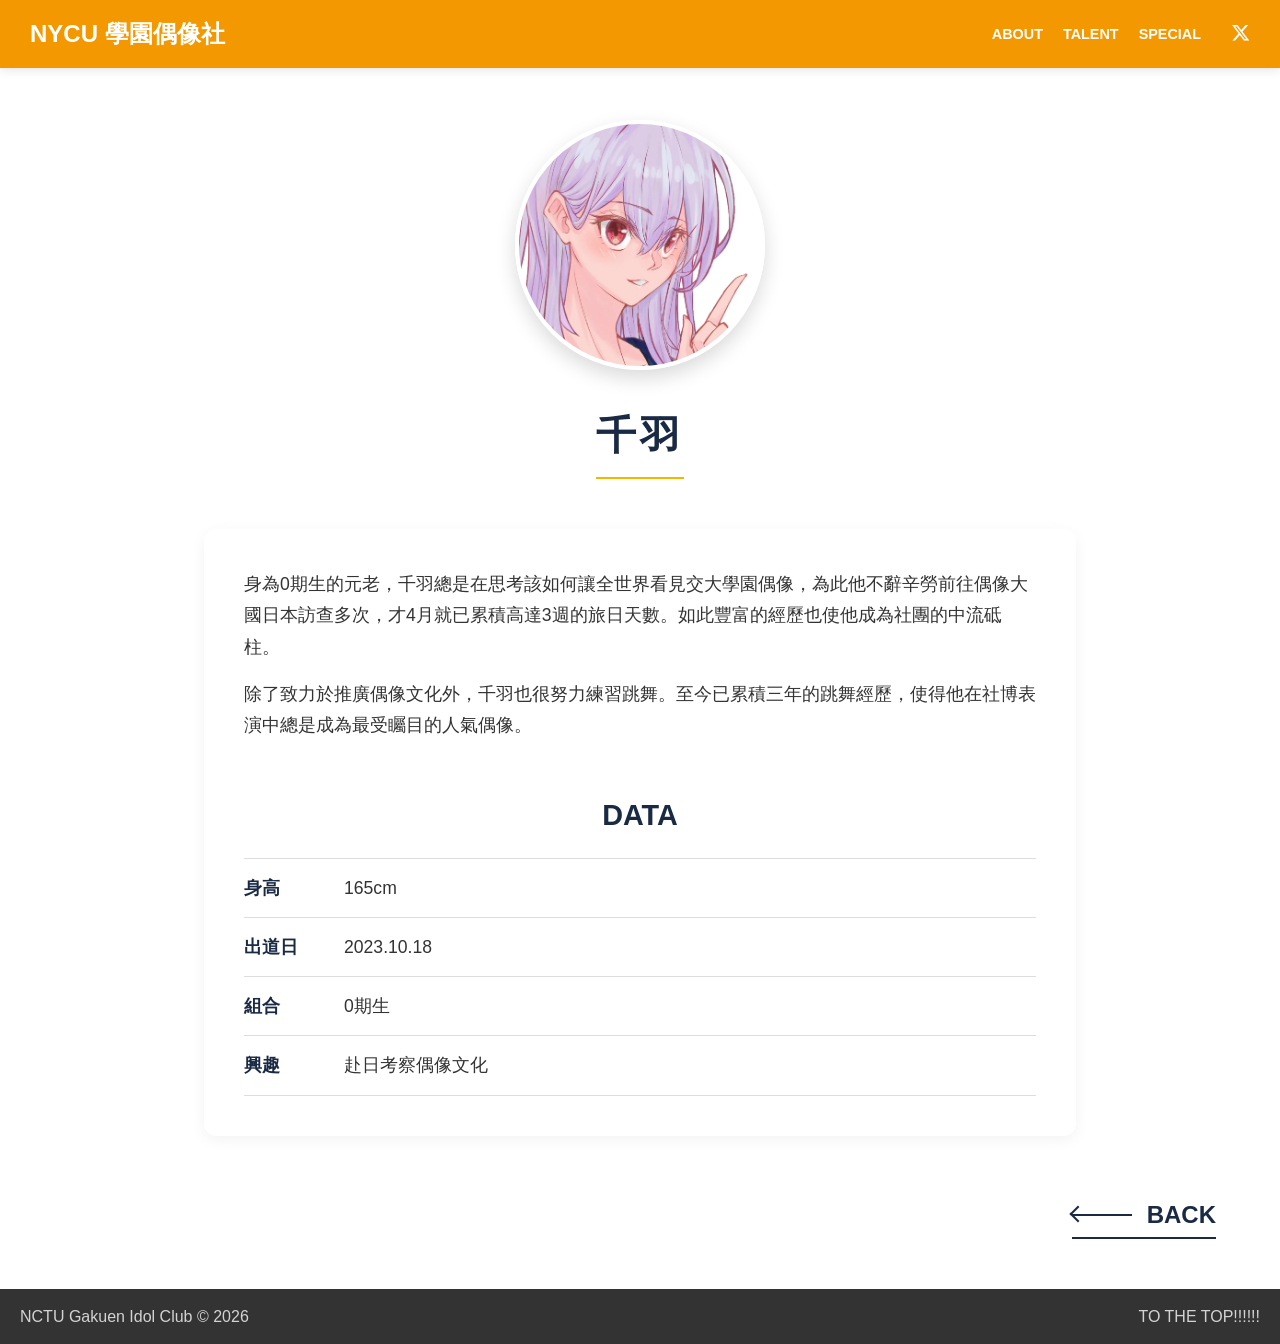
<file: pages/talent/senba.html>
<!DOCTYPE html>
<html lang="zh-TW">
<head>
    <meta charset="UTF-8">
    <meta name="viewport" content="width=device-width, initial-scale=1.0">
    <title>國立陽明交通大學學園偶像社 - 千羽</title>
    <link rel="icon" href="../../images/da.jpg">
    <link rel="stylesheet" href="../../style.css">
    <link rel="stylesheet" href="https://cdnjs.cloudflare.com/ajax/libs/font-awesome/6.4.0/css/all.min.css">
</head>
<body>
    <header class="site-header">
        <div class="logo">
            <a href="/">NYCU 學園偶像社</a>
        </div>
        <nav class="main-nav">
            <ul>
                <li><a href="../about.html">ABOUT</a></li>
                <li><a href="../talent.html">TALENT</a></li>
                <li><a href="https://www.youtube.com/shorts/sRKBkiL_kjs" target="_blank">SPECIAL</a></li>
            </ul>
        </nav>
        <div class="social-nav">
            <a href="#" target="_blank"><i class="fab fa-x-twitter"></i></a>
        </div>
        <button class="hamburger" id="hamburger">
            <span></span><span></span><span></span>
        </button>
    </header>

    <main class="talent-profile">
        <div class="profile-header">
            <div class="profile-avatar">
                <img src="../../images/senba.webp" alt="千羽">
            </div>
            <h1 class="profile-name">千羽</h1>
        </div>

        <div class="profile-content">
            <div class="profile-intro">
                <p>身為0期生的元老，千羽總是在思考該如何讓全世界看見交大學園偶像，為此他不辭辛勞前往偶像大國日本訪查多次，才4月就已累積高達3週的旅日天數。如此豐富的經歷也使他成為社團的中流砥柱。</p>
                <p>除了致力於推廣偶像文化外，千羽也很努力練習跳舞。至今已累積三年的跳舞經歷，使得他在社博表演中總是成為最受矚目的人氣偶像。</p>
            </div>

            <div class="profile-data">
                <h2 class="data-title">DATA</h2>
                <table class="data-table">
                    <tr>
                        <th>身高</th>
                        <td>165cm</td>
                    </tr>
                    <tr>
                        <th>出道日</th>
                        <td>2023.10.18</td>
                    </tr>
                    <tr>
                        <th>組合</th>
                        <td>0期生</td>
                    </tr>
                    <tr>
                        <th>興趣</th>
                        <td>赴日考察偶像文化</td>
                    </tr>
                </table>
            </div>
        </div>
    </main>
    <div style="text-align: right; margin-top: 50px; margin-bottom: 50px; padding-right: 5%;"><a href="../talent.html" class="more-link"><span class="arrow-line" style="transform: rotate(180deg); margin-left: 0; margin-right: 15px;"></span>BACK</a></div>
    <script src="../../script.js"></script>
    <footer class="site-footer">
        <div class="footer-left">NCTU Gakuen Idol Club &copy; 2026</div>
        <div class="footer-right">TO THE TOP!!!!!!</div>
    </footer>
</body>
</html>
</file>
<file: style.css>
:root {
    --primary-color: #f7b500;
    --text-color: #333;
    --bg-color: #fff;
    --orange-accent: #ffb028;
    --blue-dark: #1a2a44;
}

* {
    margin: 0;
    padding: 0;
    box-sizing: border-box;
    font-family: 'Helvetica Neue', Arial, 'PingFang TC', 'Heiti TC', 'Noto Sans TC', 'Microsoft JhengHei', 'Hiragino Kaku Gothic ProN', 'Hiragino Sans', Meiryo, sans-serif;
}

body {
    background-color: var(--bg-color);
    color: var(--text-color);
    line-height: 1.6;
}

a {
    text-decoration: none;
    color: inherit;
}

/* Header */
.site-header {
    position: fixed;
    top: 0;
    width: 100%;
    display: flex;
    justify-content: space-between;
    align-items: center;
    padding: 15px 30px;
    background: #f39800; 
    box-shadow: 0 2px 10px rgba(0, 0, 0, 0.1);
    z-index: 1000;
}

.logo {
    font-size: 1.5rem;
    font-weight: bold;
    color: #fff;
}

.logo a {
    color: #fff;
}

.main-nav {
    margin-left: auto;
    margin-right: 30px;
}

.main-nav ul {
    display: flex;
    list-style: none;
    gap: 20px;
}

.main-nav a {
    font-size: 0.9rem;
    font-weight: bold;
    color: #fff;
    transition: color 0.3s;
}

.main-nav a:hover {
    color: var(--blue-dark);
}

.social-nav {
    display: flex;
    gap: 15px;
}

.social-nav a {
    font-size: 1.2rem;
    color: #fff;
    transition: color 0.3s;
}

.social-nav a:hover {
    color: var(--blue-dark);
}

.hamburger {
    display: none;
    flex-direction: column;
    gap: 5px;
    background: none;
    border: none;
    cursor: pointer;
}

.hamburger span {
    width: 25px;
    height: 3px;
    background-color: #fff;
    transition: 0.3s;
}

/* Hero Section */
.hero {
    height: 100vh;
    width: 100%;
    position: relative;
    display: flex;
    align-items: center;
    justify-content: center;
    background-color: #000;
    overflow: hidden;
    padding-top: 0;
}

.hero-content {
    position: absolute;
    top: 0;
    left: 0;
    width: 100%;
    height: 100%;
}

.hero-content img,
.hero-content video {
    width: 100%;
    height: 100%;
    object-fit: cover;
    object-position: center;
}

/* General Sections */
.section-container {
    padding: 80px 5%;
    max-width: 1200px;
    margin: 0 auto;
}

.section-title {
    font-size: 3.5rem;
    font-weight: 300; /* 細體 */
    font-family: 'Helvetica Neue', 'Segoe UI', 'Noto Sans TC', 'Hiragino Kaku Gothic ProN', 'Hiragino Sans', sans-serif; /* 無襯線體 */
    color: var(--blue-dark);
    position: relative;
    margin-bottom: 40px;
    text-align: left;
    transform: skewX(-15deg); /* 傾斜 15度 */
    display: inline-block; /* 確保 transform 正常運作 */
    letter-spacing: 0.3em; /* 字與字中間加空格 */
}

.section-title .bg-text {
    position: absolute;
    top: -20px;
    left: 50%;
    transform: translateX(-50%);
    font-size: 4rem;
    color: rgba(0, 0, 0, 0.03);
    z-index: -1;
    white-space: nowrap;
}

/* About Section */
.about-club {
    position: relative;
    padding-bottom: 120px;
}

.about-content {
    background: #f5f7fa;
    padding: 60px;
    border-radius: 15px;
    box-shadow: 0 4px 15px rgba(0,0,0,0.05);
    position: relative;
}

.about-text p {
    font-size: 1.2rem;
    line-height: 2;
    margin-bottom: 20px;
    color: var(--blue-dark);
}

.about-more {
    position: absolute;
    bottom: -60px;
    right: 20px;
}

.more-link {
    display: inline-flex;
    align-items: center;
    font-weight: bold;
    font-size: 1.5rem;
    color: var(--blue-dark);
    position: relative;
    padding-bottom: 5px;
}

.more-link::after {
    content: '';
    position: absolute;
    bottom: 0;
    left: 0;
    width: 100%;
    height: 2px;
    background-color: var(--blue-dark);
    transition: width 0.3s ease;
}

.more-link:hover::after {
    width: 0;
}

.arrow-line {
    display: inline-block;
    width: 60px;
    height: 2px;
    background-color: var(--blue-dark);
    position: relative;
    margin-left: 15px;
}

.arrow-line::after {
    content: '';
    position: absolute;
    right: 0;
    top: -4px;
    width: 10px;
    height: 10px;
    border-top: 2px solid var(--blue-dark);
    border-right: 2px solid var(--blue-dark);
    transform: rotate(45deg);
}

/* About 頁面專屬設定 */
.about-section {
    padding: 80px 5%;
    max-width: 1200px;
    margin: 0 auto;
    /* 避免被 fixed header 擋住 */
    margin-top: 80px; 
}

.feature-container {
    display: flex;
    flex-direction: column;
    gap: 60px;
    margin-top: 50px;
}

.feature-row {
    display: flex;
    align-items: center;
    gap: 40px;
}

.feature-row.reverse {
    flex-direction: row-reverse;
}

.feature-image {
    flex: 1;
    overflow: hidden;
    box-shadow: 0 4px 15px rgba(0, 0, 0, 0.1);
    background-color: #ededed;
}

.feature-image img {
    width: 100%;
    height: auto;
    object-fit: cover;
    aspect-ratio: 16 / 9; /* 讓版面一致 */
    display: block;
}

.feature-text {
    flex: 1;
}

.feature-text h3 {
    font-size: 1.8rem;
    color: var(--blue-dark);
    margin-bottom: 20px;
}

.feature-text p {
    font-size: 1.1rem;
    line-height: 1.8;
    color: var(--text-color);
}

/* Talent 頁面專屬設定 */
.talent-section {
    padding: 80px 5%;
    max-width: 1200px;
    margin: 0 auto;
    margin-top: 80px; 
    text-align: left;
}

.talent-grid {
    display: grid;
    grid-template-columns: repeat(auto-fit, minmax(220px, 1fr));
    gap: 40px;
    margin-top: 50px;
    justify-items: center;
}

.talent-card {
    display: flex;
    flex-direction: column;
    align-items: center;
    transition: transform 0.3s ease;
}

.talent-card:hover {
    transform: translateY(-10px);
}

.talent-img {
    width: 200px;
    height: 200px;
    border-radius: 50%;
    object-fit: cover;
    box-shadow: 0 8px 20px rgba(0, 0, 0, 0.15);
    border: 4px solid var(--bg-color);
    transition: box-shadow 0.3s ease;
}

.talent-card:hover .talent-img {
    box-shadow: 0 12px 25px rgba(243, 152, 0, 0.3); /* f39800 */
}

.talent-name {
    margin-top: 20px;
    font-size: 1.5rem;
    color: var(--blue-dark);
    font-weight: bold;
    letter-spacing: 0.1em;
}

/* 個人介紹頁面 (Profile) */
.talent-profile {
    max-width: 1000px;
    margin: 120px auto 60px;
    padding: 0 5%;
}

.profile-header {
    display: flex;
    flex-direction: column;
    align-items: center;
    margin-bottom: 50px;
}

.profile-avatar img {
    width: 250px;
    height: 250px;
    border-radius: 50%;
    object-fit: cover;
    box-shadow: 0 8px 20px rgba(0, 0, 0, 0.15);
    border: 4px solid var(--bg-color);
}

.profile-name {
    margin-top: 25px;
    font-size: 2.5rem;
    color: var(--blue-dark);
    letter-spacing: 0.1em;
    border-bottom: 2px solid var(--primary-color);
    padding-bottom: 10px;
}

.profile-content {
    background: #fff;
    padding: 40px;
    border-radius: 12px;
    box-shadow: 0 4px 15px rgba(0, 0, 0, 0.05);
}

.profile-intro {
    font-size: 1.1rem;
    line-height: 1.8;
    color: var(--text-color);
    margin-bottom: 50px;
}

.profile-intro p {
    margin-bottom: 15px;
}

.profile-data {
    margin-top: 30px;
}

.data-title {
    font-size: 1.8rem;
    color: var(--blue-dark);
    margin-bottom: 20px;
    text-align: center;
    /* 繼承全域的無襯線字體，移除斜體 */
}

.data-table {
    width: 100%;
    border-collapse: collapse;
}

.data-table th, .data-table td {
    padding: 15px 0;
    border-bottom: 1px solid #ddd;
    text-align: left;
    font-size: 1.1rem;
}

.data-table th {
    width: 100px;
    color: var(--blue-dark);
    font-weight: bold;
}

.data-table tr:first-child th,
.data-table tr:first-child td {
    border-top: 1px solid #ddd;
}

/* Responsive */
@media (max-width: 768px) {
    .main-nav {
        display: none;
        position: absolute;
        top: 100%;
        left: 0;
        width: 100%;
        background: #f39800;
        padding: 20px;
        box-shadow: 0 4px 10px rgba(0,0,0,0.1);
    }
    
    .main-nav ul {
        flex-direction: column;
        gap: 15px;
    }
    
    .main-nav.active {
        display: block;
    }

    .hamburger {
        display: flex;
    }

    .social-nav {
        display: none;
    }

    .hero h1 {
        font-size: 2rem;
    }

    .intro-content {
        flex-direction: column;
    }

    .feature-row, .feature-row.reverse {
        flex-direction: column;
        text-align: center;
    }
    
    .feature-image {
        width: 100%;
    }
}
/* Footer */
.site-footer {
    background-color: #333333;
    color: #d3d3d3;
    font-family: sans-serif;
    display: flex;
    justify-content: space-between;
    padding: 15px 20px;
    box-sizing: border-box;
    width: 100%;
}
</file>
